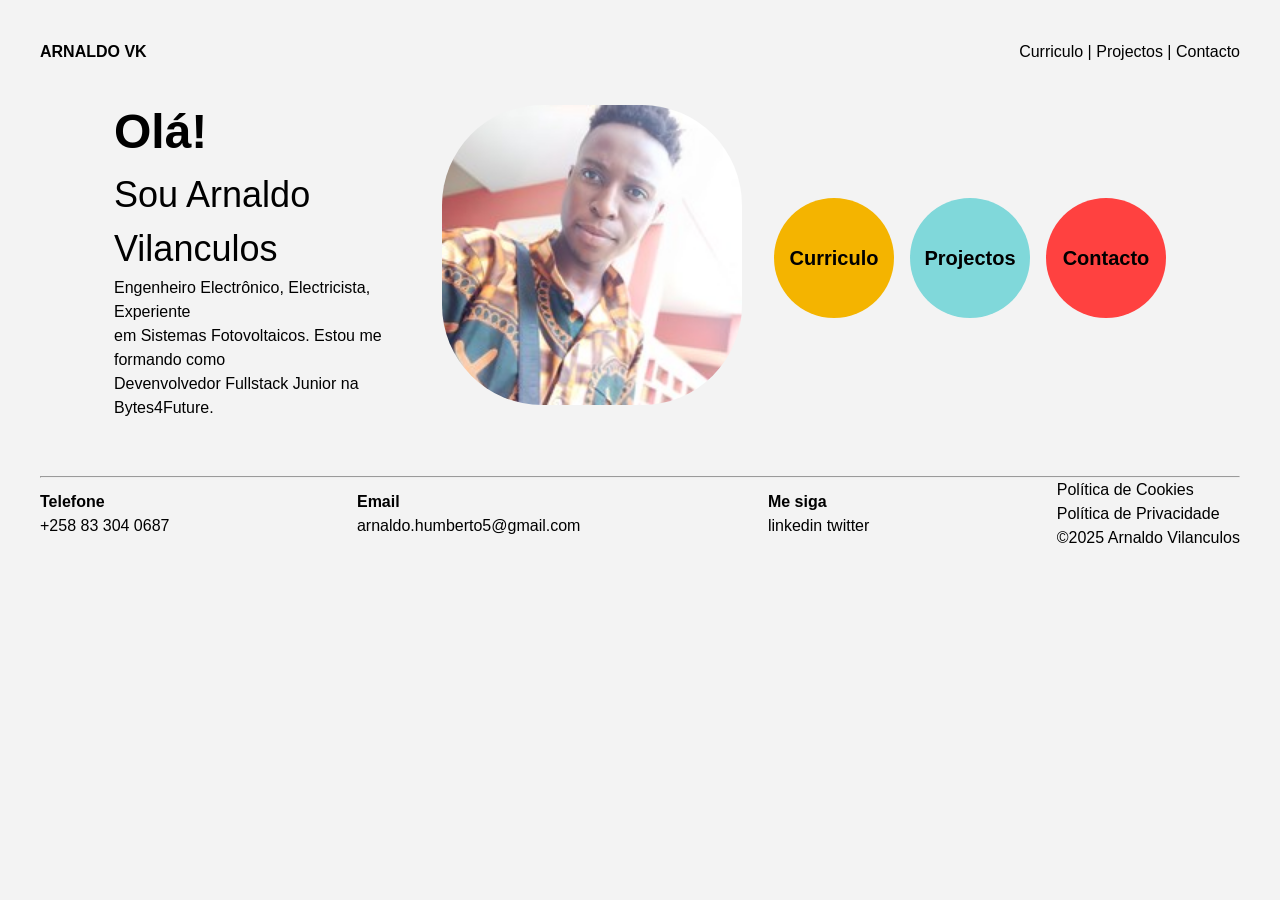
<file: html/index.html>
<!doctype html>
<html lang="pt">
  <head>
    <meta charset="UTF-8" />
    <meta name="viewport" content="width=device-width, initial-scale=1.0" />
    <title>Portifolio - ahvilanculosj</title>
    

  <link rel="stylesheet" href="../css/reset.css" />
<link rel="stylesheet" href="../css/variables.css" />
<link rel="stylesheet" href="../css/components/header.css" />
<link rel="stylesheet" href="../css/components/nav.css" />
<link rel="stylesheet" href="../css/components/footer.css" />
<link rel="stylesheet" href="../css/pages/inicio.css" />

  </head>

  <body>
    <header>
      <div><strong>ARNALDO VK</strong></div>
      <nav>
        <a href="pages/curriculo.html">Curriculo |</a>
        <a href="pages/projectos.html">Projectos |</a>
        <a href="pages/contacto.html">Contacto </a>
      </nav>
    </header>
    <main class="hero">
      <section class="hero-txt">
        <h1>Olá!</h1>
        <h2>Sou Arnaldo Vilanculos</h2>
        <p>
          Engenheiro Electrônico, Electricista, Experiente <br />
          em Sistemas Fotovoltaicos. Estou me formando como <br />
          Devenvolvedor Fullstack Junior na Bytes4Future.
        </p>
      </section>

      <section class="hero-img">
        <img
          src="assets/images/ahvilanculosj.jpg"
          alt="Foto de Arnaldo"
          width="250"
          height="250"
        />
      </section>

      <section class="hero-action">
        <button class="btn1">
          <a href="pages/curriculo.html">
            <h2>Curriculo</h2>
          </a>
        </button>
        <button class="btn2">
          <a href="pages/projectos.html">
            <h2>Projectos</h2>
          </a>
        </button>
        <button class="btn3">
          <a href="pages/contacto.html">
            <h2>Contacto</h2>
          </a>
        </button>
      </section>
    </main>
    <br>
    <hr />
    <footer>
      <p><b>Telefone</b><br />+258 83 304 0687</p>
      <p><b>Email</b><br />arnaldo.humberto5@gmail.com</p>
      <p> <b>Me siga</b><br /><a
          href="https://www.linkedin.com/in/ahvilanculosjr/"
          >linkedin</a
        >
        <a href="https://x.com/arnaldohumbert6">twitter</a>
      </p>
      <p>
        <a href="#">Política de Cookies</a><br /><a href="#"
          >Política de Privacidade</a
        ><br />©2025 Arnaldo Vilanculos
      </p>
    </footer>
  </body>
</html>
</file>
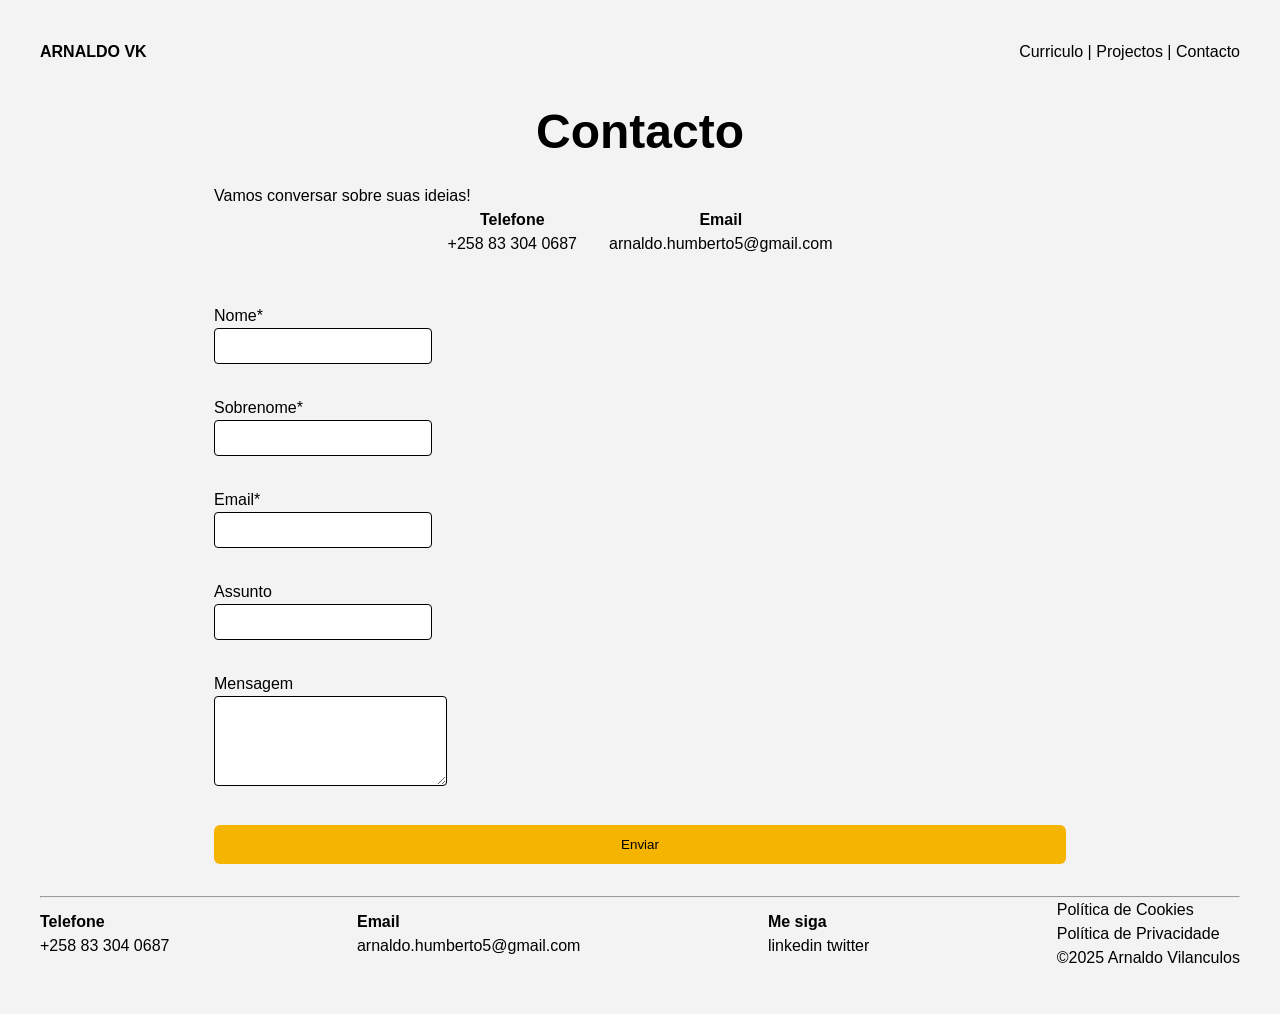
<file: html/pages/contacto.html>
<!doctype html>
<html lang="pt">

<head>
  <meta charset="UTF-8" />
  <meta name="viewport" content="width=device-width, initial-scale=1.0" />
  <title>Contacto</title>

  <link rel="stylesheet" href="../../css/reset.css" />
<link rel="stylesheet" href="../../css/variables.css" />
<link rel="stylesheet" href="../../css/components/header.css" />
<link rel="stylesheet" href="../../css/components/nav.css" />
<link rel="stylesheet" href="../../css/components/footer.css" />
<link rel="stylesheet" href="../../css/pages/contactos.css" />

</head>

<body>
  <header>
    <div>
      <a href="../index.html"><strong>ARNALDO VK</strong></a>
    </div>
    <nav>
      <a href="curriculo.html">Curriculo |</a>
      <a href="projectos.html">Projectos |</a>
      <a href="contacto.html">Contacto </a>
    </nav>
  </header>
  <main>
    <h1>Contacto</h1>
    <p class="intro">Vamos conversar sobre suas ideias!</p>
    
    <div class="contact-info">
      <p><b>Telefone</b><br />+258 83 304 0687</p>
      <p><b>Email</b><br />arnaldo.humberto5@gmail.com</p>
    </div>
      </div>
    
    <section>
      <form action="/contactar" method="post">
        <p>
          Nome* <br />
          <label for="name"></label>
          <input type="text" id="name" name="nome" required />
        </p>

        <p>
          Sobrenome* <br />
          <label for="surname"></label>
          <input type="text" id="surname" name="surname" required />
        </p>

        <p>
          Email* <br />
          <label for="Email"></label>
          <input type="email" id="Email" name="Email" required />
        </p>

        <p>
          Assunto <br />
          <label for="Assunto"></label>
          <input type="text" id="Assunto" name="Assunto" />
        </p>

        <p>
          Mensagem <br />
          <textarea name="Mensagem" id="Mensagaem" rows="4"></textarea>
        </p>
        <button type="submit">Enviar</button>
      </form>
    </section>
  </main>

  <hr />
  <footer>
    <p><b>Telefone</b><br />+258 83 304 0687</p>
    <p><b>Email</b><br />arnaldo.humberto5@gmail.com</p>
    <p>
      <b>Me siga</b><br /><a href="https://www.linkedin.com/in/ahvilanculosjr/">linkedin</a>
      <a href="https://x.com/arnaldohumbert6">twitter</a>
    </p>
    <p>
      <a href="#">Política de Cookies</a><br /><a href="#">Política de Privacidade</a><br />©2025 Arnaldo Vilanculos
    </p>
  </footer>
</body>

</html>
</file>
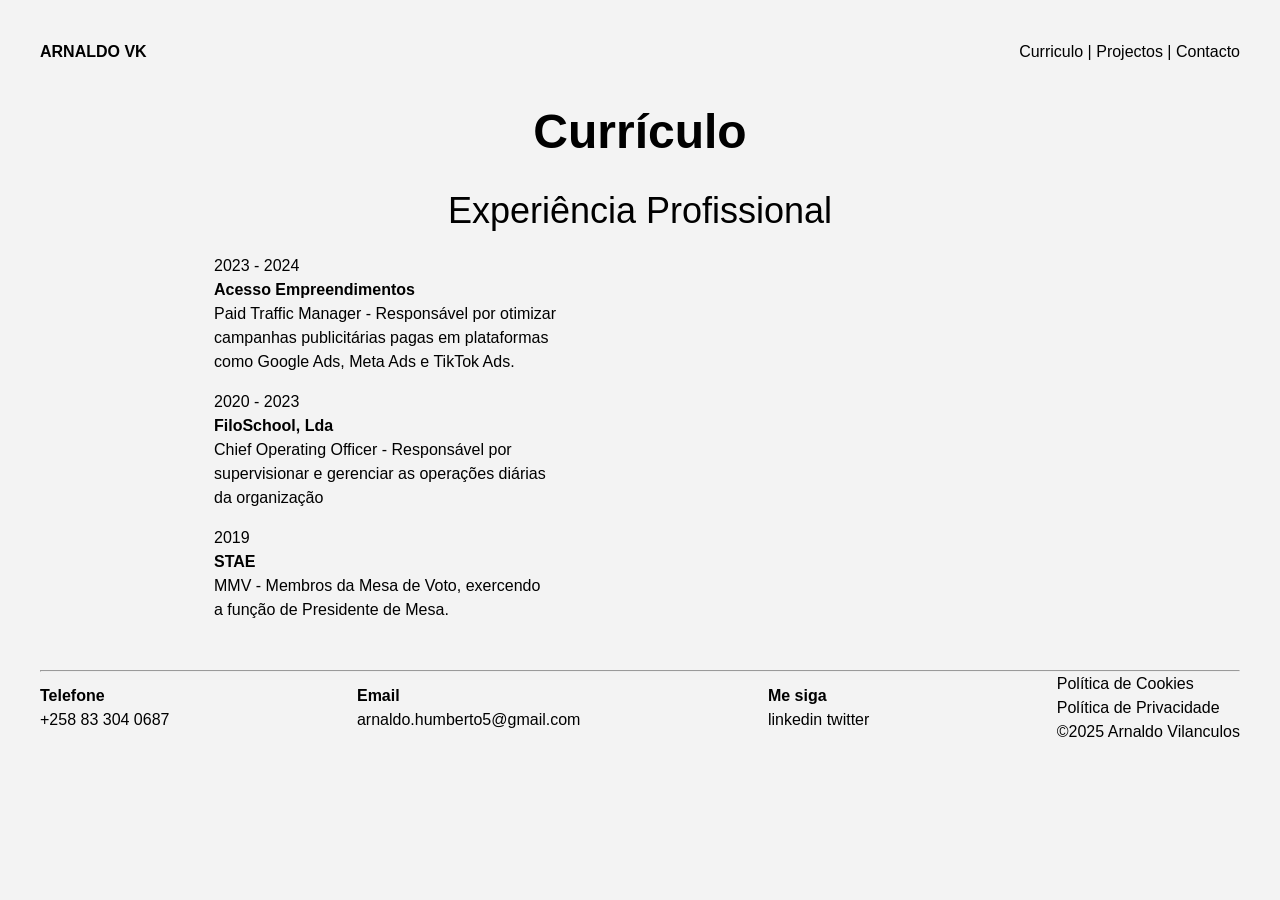
<file: html/pages/curriculo.html>
<!DOCTYPE html>
<html lang="pt">

<head>
    <meta charset="UTF-8">
    <meta name="viewport" content="width=device-width, initial-scale=1.0">
    <title>Curriculo</title>

    <link rel="stylesheet" href="../../css/reset.css" />
<link rel="stylesheet" href="../../css/variables.css" />
<link rel="stylesheet" href="../../css/components/header.css" />
<link rel="stylesheet" href="../../css/components/nav.css" />
<link rel="stylesheet" href="../../css/components/footer.css" />
<link rel="stylesheet" href="../../css/pages/curriculo.css" />

</head>

<body>
    <header>
        <div><a href="../index.html"><strong>ARNALDO VK</strong></a></div>
        <nav>
            <a href="curriculo.html">Curriculo |</a>
            <a href="projectos.html">Projectos |</a>
            <a href="contacto.html">Contacto </a>
        </nav>
    </header>

    <main>
        <h1>Currículo</h1>
        <h2>Experiência Profissional</h2>
        <p>
        <section>2023 - 2024 <br><b>Acesso Empreendimentos </b><br>Paid Traffic Manager - Responsável por otimizar
            <br>campanhas publicitárias pagas em plataformas <br>como Google Ads, Meta Ads e TikTok Ads.
        </section>
        </p>
        <p>
        <section>2020 - 2023 <br><b>FiloSchool, Lda</b><br>Chief Operating Officer - Responsável por <br>supervisionar e
            gerenciar as operações diárias <br> da organização</section>
        </p>
        <p>
        <section>2019 <b> <br>STAE</b><br>MMV - Membros da Mesa de Voto, exercendo <br> a função de Presidente de Mesa.
        </section>
        </p>
    </main>

    <hr>

    <footer>
        <p><b>Telefone</b><br>+258 83 304 0687</p>
        <p><b>Email</b><br>arnaldo.humberto5@gmail.com</p>
        <p><b>Me siga</b><br><a href="https://www.linkedin.com/in/ahvilanculosjr/">linkedin</a> <a
                href="https://x.com/arnaldohumbert6">twitter</a></p>
        <p><a href="#">Política de Cookies</a><br><a href="#">Política de Privacidade</a><br>©2025 Arnaldo Vilanculos
        </p>
    </footer>
</body>

</html>
</file>
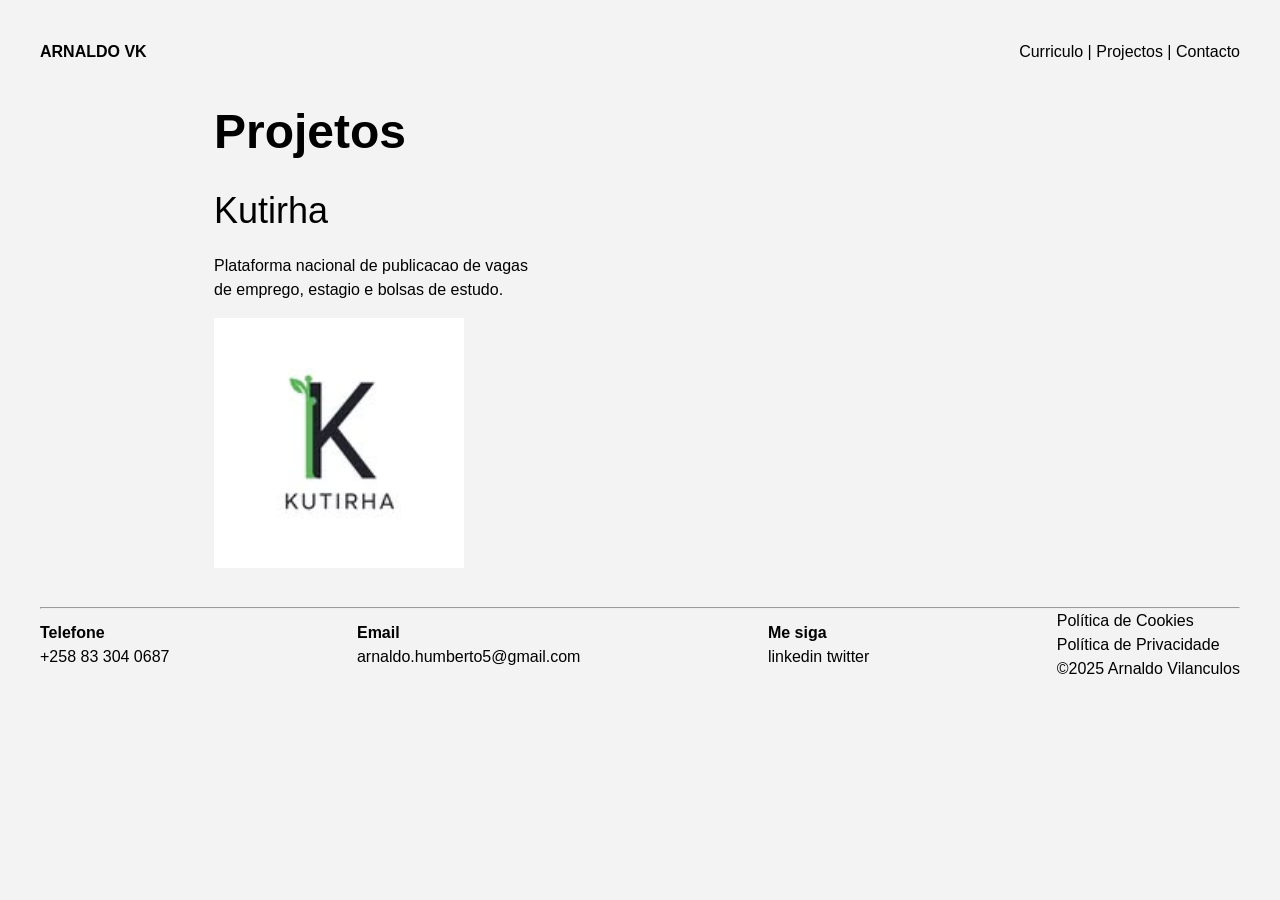
<file: html/pages/projectos.html>
<!doctype html>
<html lang="pt">

<head>
  <meta charset="UTF-8" />
  <meta name="viewport" content="width=device-width, initial-scale=1.0" />
  <title>Projectos</title>
<link rel="stylesheet" href="../../css/reset.css" />
<link rel="stylesheet" href="../../css/variables.css" />
<link rel="stylesheet" href="../../css/components/header.css" />
<link rel="stylesheet" href="../../css/components/nav.css" />
<link rel="stylesheet" href="../../css/components/footer.css" />
<link rel="stylesheet" href="../../css/pages/projectos.css" />

</head>

<body>
  <header>
    <div>
      <a href="../index.html"><strong>ARNALDO VK</strong></a>
    </div>
    <nav>
      <a href="curriculo.html">Curriculo |</a>
      <a href="projectos.html">Projectos |</a>
      <a href="contacto.html">Contacto </a>
    </nav>
  </header>

  <main>
    <h1>Projetos</h1>
    <h2>Kutirha</h2>
    <p>
      Plataforma nacional de publicacao de vagas <br />
      de emprego, estagio e bolsas de estudo.
    </p>
    <img src="../assets/images/kutirha.jpg" alt="Logo de Kutirha" width="250" height="250" />
  </main>

  <hr />
  <footer>
    <p><b>Telefone</b><br />+258 83 304 0687</p>
    <p><b>Email</b><br />arnaldo.humberto5@gmail.com</p>
    <p>
      <b>Me siga</b><br /><a href="https://www.linkedin.com/in/ahvilanculosjr/">linkedin</a>
      <a href="https://x.com/arnaldohumbert6">twitter</a>
    </p>
    <p>
      <a href="#">Política de Cookies</a><br /><a href="#">Política de Privacidade</a><br />©2025 Arnaldo Vilanculos
    </p>
  </footer>
</body>

</html>
</file>
<file: css/variables.css>
:root {
  --primary: #f4b400;
  --secondary: #80d8da;
  --background: #f3f3f3;
  --foreground: #000000;
  --accent: #c77e10;
  --error: #ff4140;

  --h1: 48px;
  --h2: 36px;
  --h3: 28px;
  --h4: 22px;
  --body: 16px;
  --button: 16px
  --input:16px;
  --caption: 12px;
  --navegation:16px;
}

a {
  text-decoration: none; 
  color: inherit;
}
</file>
<file: css/components/header.css>
header{
    display: flex;
    align-items: center;
    justify-content: space-between;
background-color: var(--background);
}
</file>
<file: css/components/nav.css>
nav a:hover {
  color: var(--accent);
}
</file>
<file: css/components/footer.css>
footer{
display: flex;
flex-wrap: wrap;
justify-content: space-between;
align-items: center;
}
</file>
<file: css/pages/inicio.css>
.hero{
display:flex;
align-items: center;
max-width: 1100px;
margin: 0 auto;
padding: 2rem 1.5rem;
gap: 2rem;
}

.hero-txt{
flex: 1 1 55px;
display: flex;
flex-direction: column;
}

.hero-txt h1{
  font-size: var(--h1);
  font-weight: 700;
}

.hero-txt h2{
  font-size: var(--h2);
  font-weight: 400;
}

.hero-txt p{
  font-size: var(--body);
}

.hero-img{
flex-shrink: 0;
}

.hero-img img{
 width: 300px;
 height: 300px;
  border-radius: 100px;
object-fit: cover;
}

.hero-action{
  display: flex;
  gap: 1rem;
  flex-wrap: wrap;
  justify-content: center;

}

.hero-action:hover{
background-color: var(--background);
}



.btn1 {
  background-color: var(--primary);
  width: 120px;
  height: 120px;
  border-radius: 100%;      
  border: none;
}

.btn2 {
  background-color: var(--secondary);
  width: 120px;
  height: 120px;
  border-radius: 100%;      
  border: none;
}

.btn3 {
  background-color: var(--error);
  width: 120px;
  height: 120px;
  border-radius: 100%;      
  border: none;
}
</file>
<file: css/pages/contactos.css>
main{
  max-width:900px;
  margin: 0 auto;
  padding: 2rem 1.5rem;
}

main h1{
  font-size: var(--h1);
  font-weight: 700;
  margin-bottom: 1rem;
  text-align: center;
}

.contact-info {
  display: flex;
  justify-content: center;
  gap: 2rem;
  flex-wrap:nowrap
}

.contact-info p {
  font-size: var(--body);
  margin-bottom: 1rem;
  text-align: center;
}

.contact-info b {
  font-weight: 700;
}


section form {
  display: flex;
  flex-direction: column;
  gap: 1rem;
  margin-top: 2rem;
}

form{
  display: flex;
  flex-direction: column;
  gap: 1rem;
  margin-top: 2rem;
}

form p {
  font-size: var(--body);
  margin-bottom: 1rem;
}

form label {
  font-weight: 700;
  margin-bottom: 0.5rem;
}

form input,form textarea {
  padding: 0.5rem;
  border: 1px solid var(--foreground);
  border-radius: 4px;
  font-size: var(--body);
}

form button {
  background-color: var(--primary);
  border: none;
  padding: 12px 20px;
  border-radius: 6px;
  cursor: pointer;
}
</file>
<file: css/pages/curriculo.css>
main{
    max-width: 900px;
    margin: 0 auto;
    padding: 2rem 1.5rem;
}

main h1{
    font-size: var(--h1);
    font-weight: 700;
    margin-bottom: 1rem;
    text-align: center;
}

main h2{
    font-size: var(--h2);
    font-weight: 400;
    margin-bottom: 1rem;
    text-align: center;
}

main p{
    font-size: var(--body);
    margin-bottom: 1rem;
    text-align: center;
}

main p section{
    font-size: var(--body);
    margin-bottom: 1rem;
    text-align: center;
}


main p section b{
    font-weight: 700;
    margin-bottom: 0.5rem;
    text-align: center;
}
</file>
<file: css/pages/projectos.css>
main{
max-width: 900px;
margin: 0 auto;
padding: 2rem 1.5rem;
}

main h1{
  font-size: var(--h1);
  font-weight: 700;
  margin-bottom: 1rem;
}

main h2{
  font-size: var(--h2);
  font-weight: 400;
  margin-bottom: 1rem;
 
}

main p{
    font-size: var(--body);
  margin-bottom: 1rem;
    
}

main img{
  width: 250px;
  height: 250px;
}
</file>
